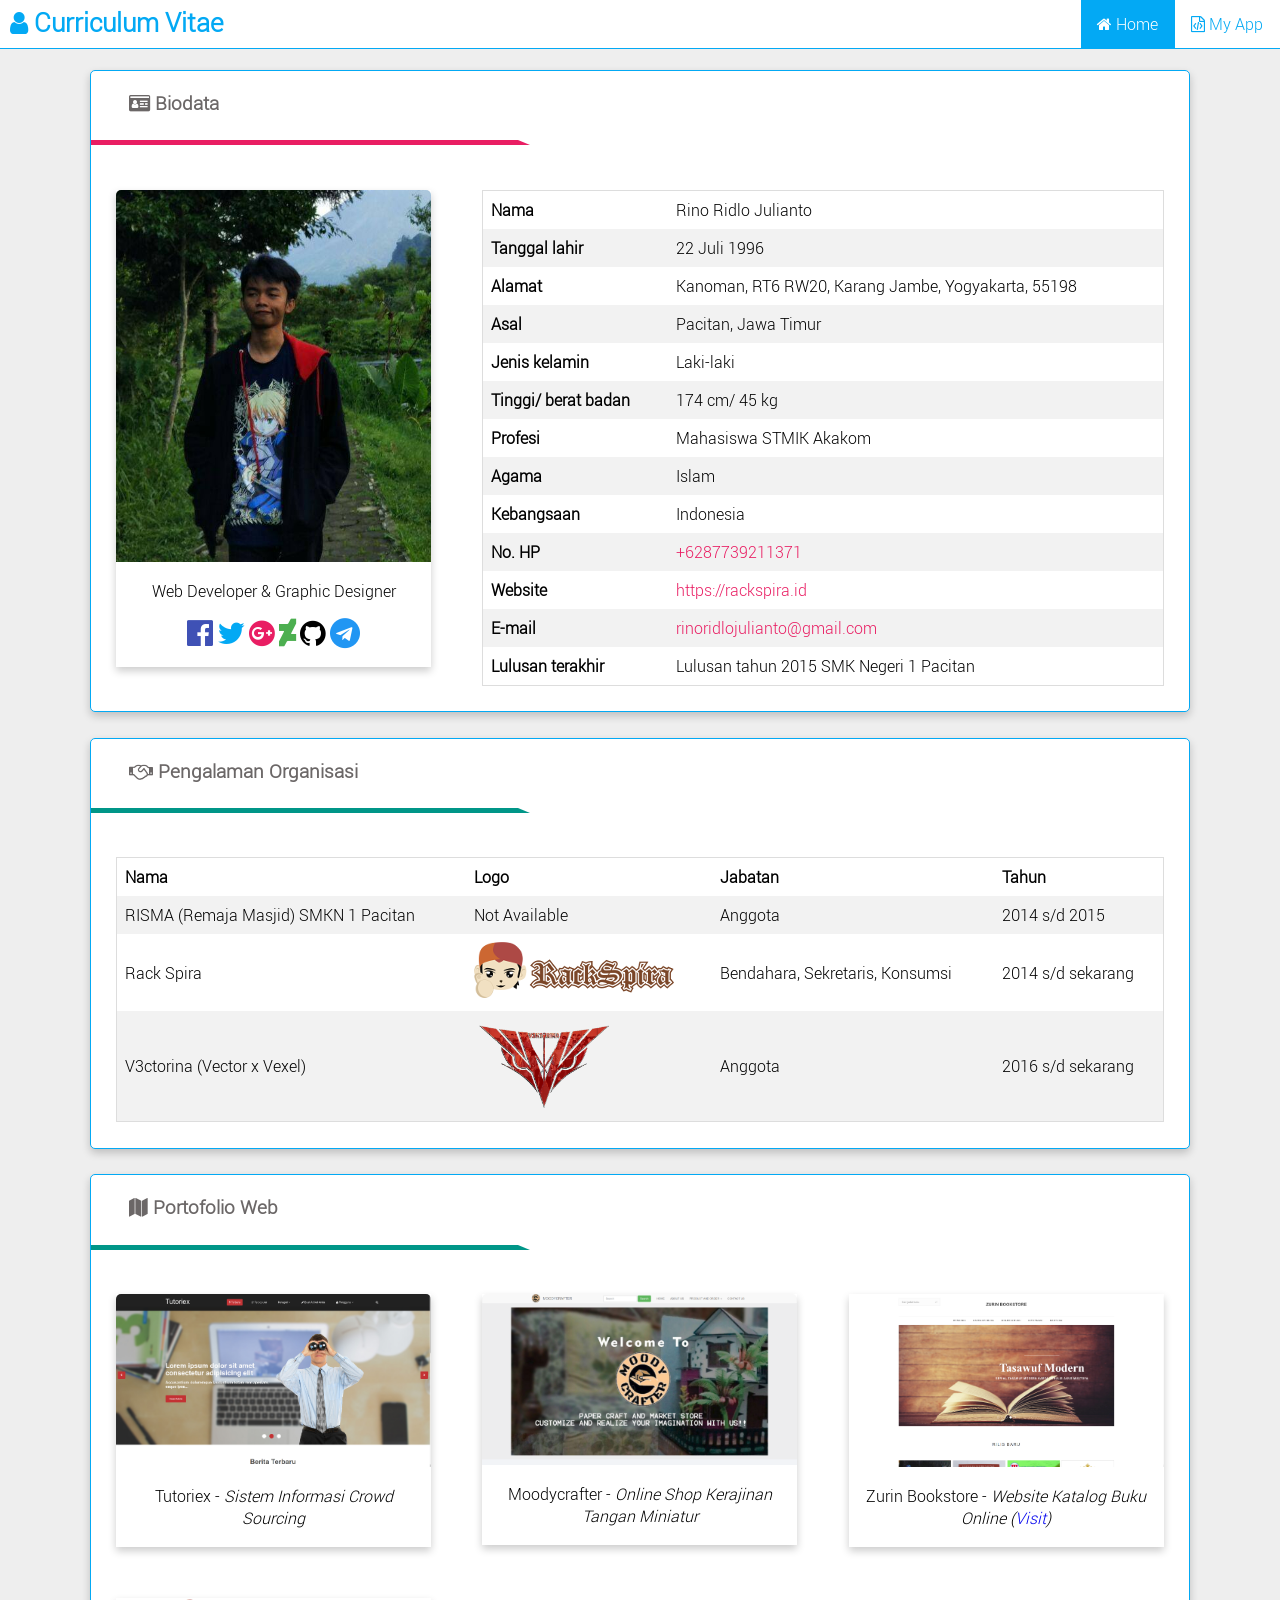
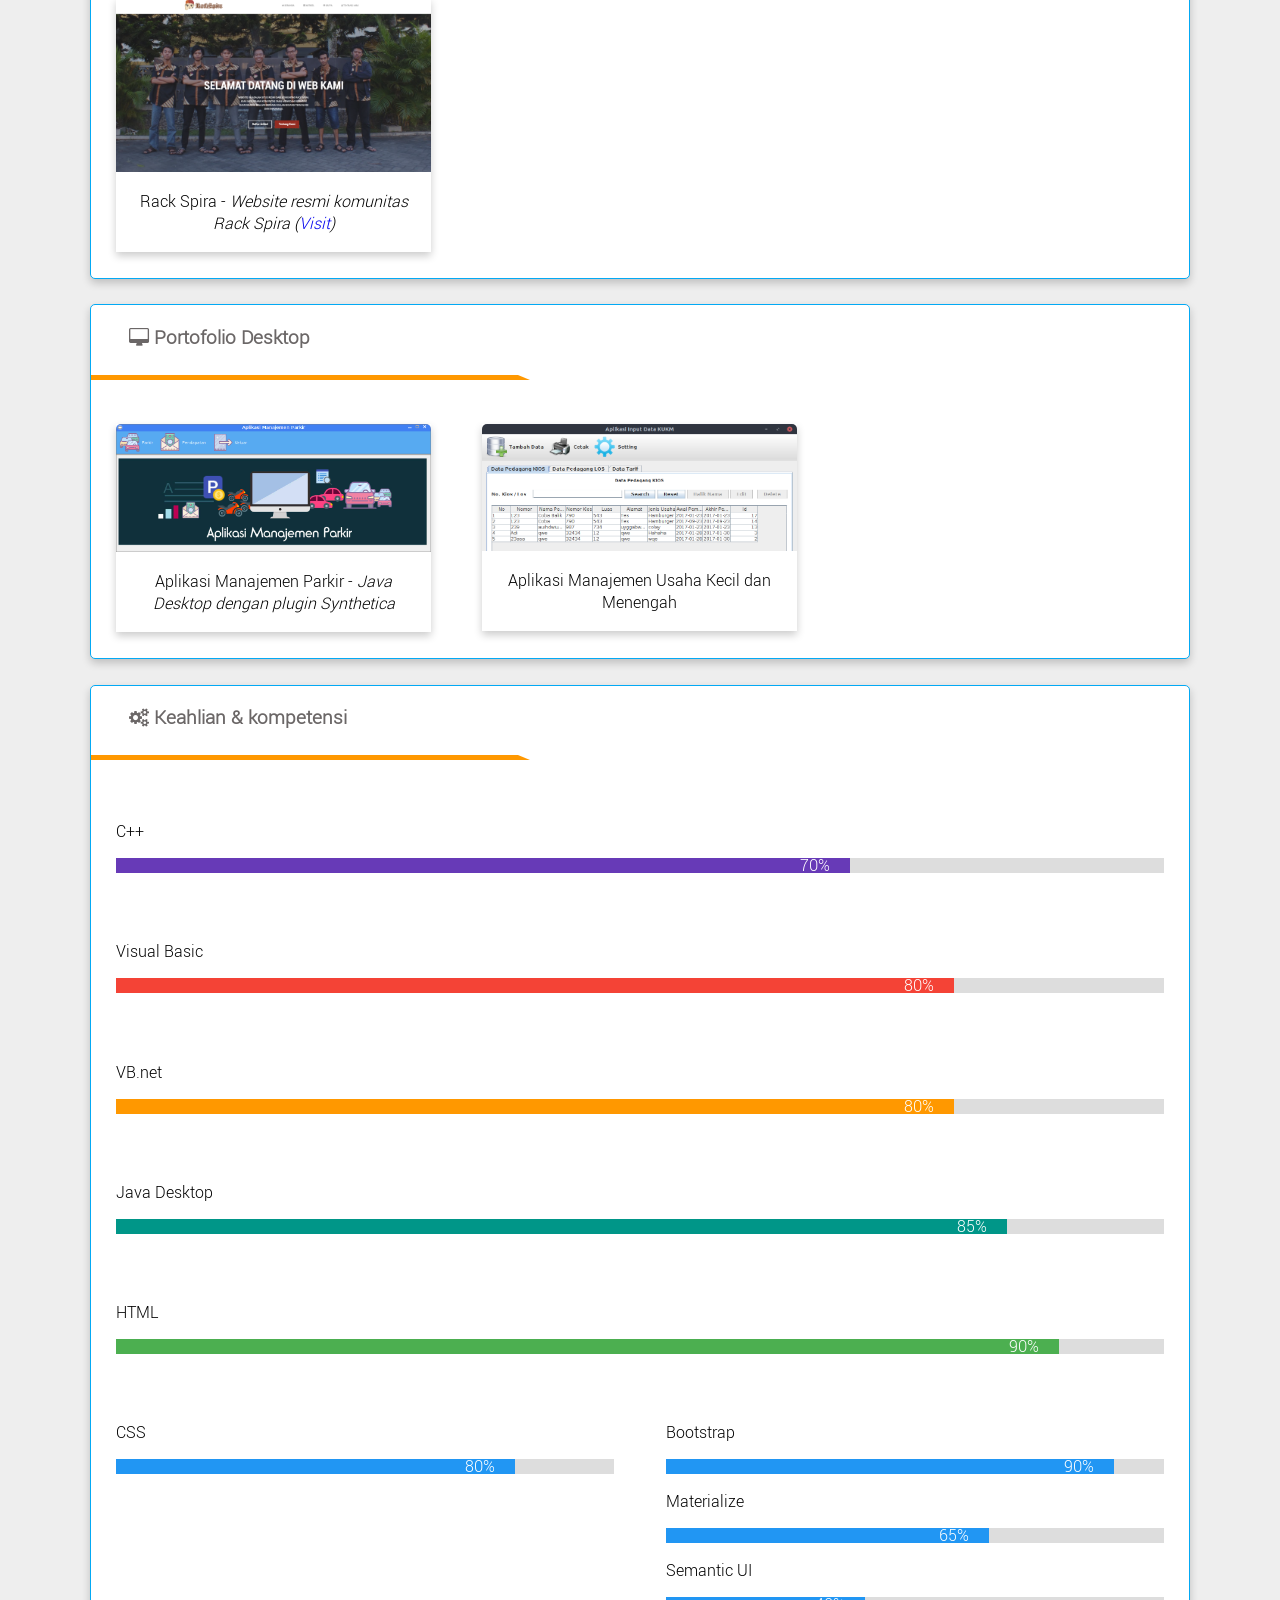
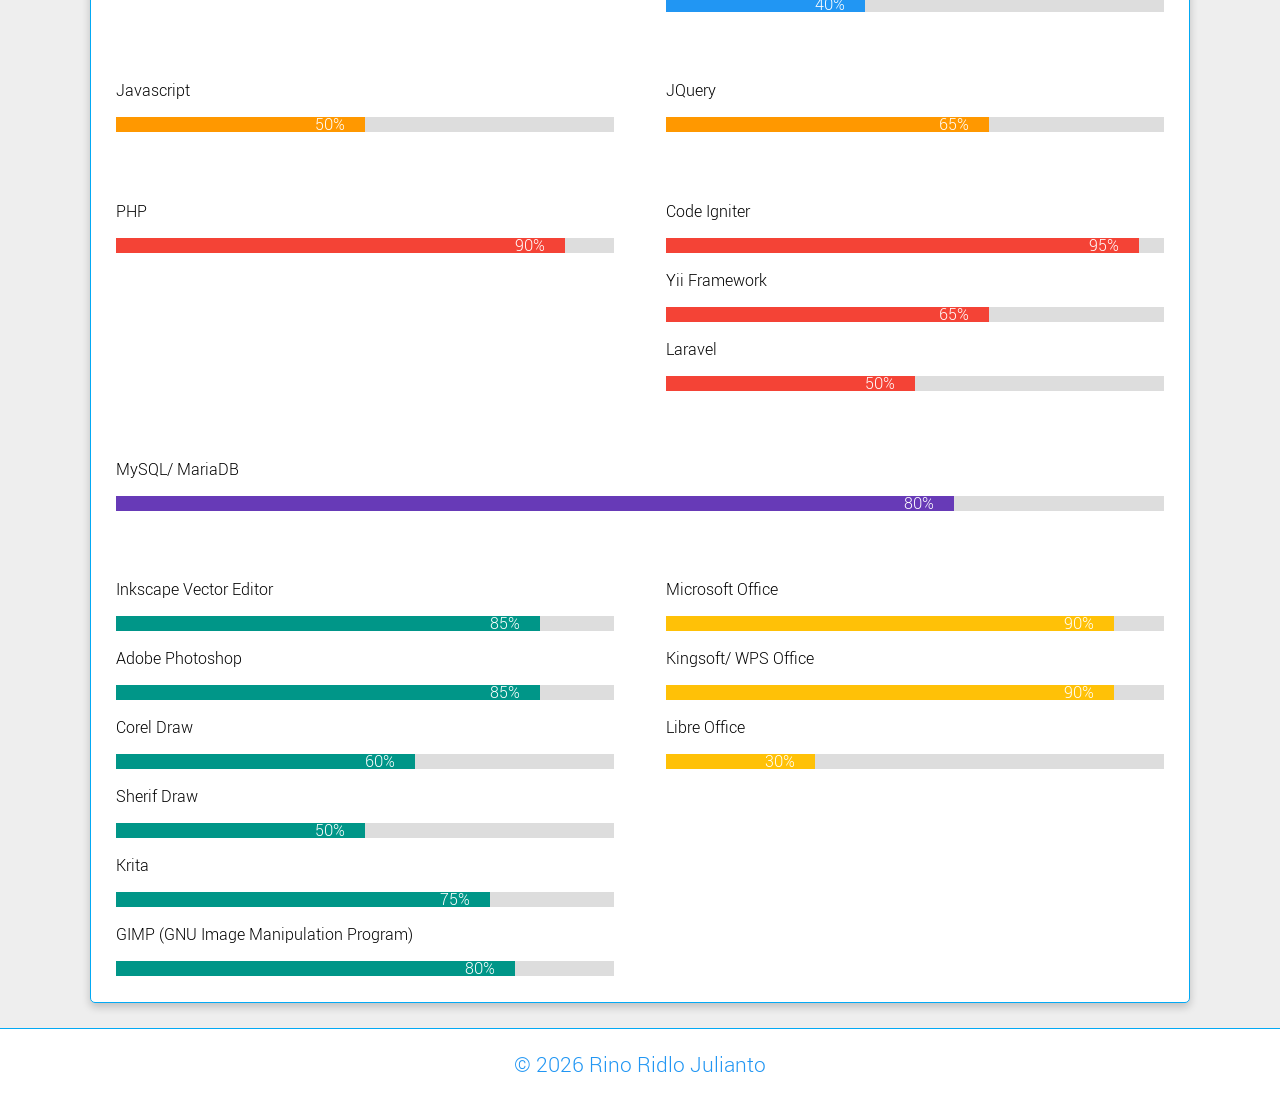
<file: index.html>
<!DOCTYPE html>
<html lang="en">
<head>
    <meta charset="UTF-8">
    <meta name="viewport" content="width=device-width, initial-scale=1.0">
    <meta http-equiv="X-UA-Compatible" content="ie=edge">
    <title>Curriculum Vitae</title>
    <link rel="stylesheet" href="css/utama.css">
    <link rel="stylesheet" href="css/akses_font.css">
</head>
<body>
    <div class="navbar">
        <ul>
            <li class="title"><i class="fa fa-user"></i> Curriculum Vitae</li>
            <li class="right"><a href="myapp.php"><i class="fa fa-file-code-o"></i> My App</a></li>
            <li class="right"><a class="active" href="index.html"><i class="fa fa-home"></i> Home</a></li>
        </ul>
    </div>
    <div class="main">
        <div class="card">
            <div class="row">
                    <h3 class="border-red"><i class="fa fa-id-card"></i> Biodata</h3>
                    <div class="kol-4">
                        <div class="profile">
                        <img src="img/me.jpg" align="center">
                        <div class="profile-content">
                            <p align="center">Web Developer &amp; Graphic Designer</p>
                            <p align="center">
                                <a href="https://facebook.com/RynoVengeance" target="_blank">
                                    <i class="fa fa-facebook-official" style="font-size:30px;color:#3F51B5;" title="Facebook"></i>
                                </a>
                                <a href="https://twitter.com/Ryno_Vengenz" target="_blank">
                                    <i class="fa fa-twitter" style="font-size:30px;color:#03A9F4;" title="Twitter"></i>
                                </a>
                                <a href="https://plus.google.com/+RinoRidloJulianto" target="_blank">
                                    <i class="fa fa-google-plus-official" style="font-size:30px;color:#E91E63;" title="Google Plus"></i>
                                </a>
                                <a href="https://zurin14.deviantart.com/" target="_blank">
                                    <i class="fa fa-deviantart" style="font-size:30px;color:#4CAF50;" title="DeviantArt"></i>
                                </a>
                                <a href="https://github.com/Zurin" target="_blank">
                                    <i class="fa fa-github" style="font-size:30px;color:#000;" title="GitHub"></i>
                                </a>
                                <a href="https://t.me/ZurinArctus" target="_blank">
                                    <i class="fa fa-telegram" style="font-size:30px;color:#2196F3;" title="Telegram"></i>
                                </a>
                            </p> 
                        </div>
                        </div>  
                    </div>
                    <div class="kol-8">
                        <div style="overflow-x:auto;">
                                <table>
                                        <tr>
                                            <th>Nama</th>
                                            <td>Rino Ridlo Julianto</td>
                                        </tr>
                                        <tr>
                                            <th>Tanggal lahir</th>
                                            <td>22 Juli 1996</td>
                                        </tr>
                                        <tr>
                                            <th>Alamat</th>
                                            <td>Kanoman, RT6 RW20, Karang Jambe, Yogyakarta, 55198</td>
                                        </tr>
                                        <tr>
                                            <th>Asal</th>
                                            <td>Pacitan, Jawa Timur</td>
                                        </tr>
                                        <tr>
                                            <th>Jenis kelamin</th>
                                            <td>Laki-laki</td>
                                        </tr>
                                        <tr>
                                            <th>Tinggi/ berat badan</th>
                                            <td>174 cm/ 45 kg</td>
                                        </tr>
                                        <tr>
                                            <th>Profesi</th>
                                            <td>Mahasiswa STMIK Akakom</td>
                                        </tr>
                                        <tr>
                                            <th>Agama</th>
                                            <td>Islam</td>
                                        </tr>
                                        <tr>
                                            <th>Kebangsaan</th>
                                            <td>Indonesia</td>
                                        </tr>
                                        <tr>
                                            <th>No. HP</th>
                                            <td><a class="link" href="sms:+6287739211371?body=Halo.">+6287739211371</a></td>
                                        </tr>
                                        <tr>
                                            <th>Website</th>
                                            <td><a class="link" href="https://rackspira.id" target="_blank">https://rackspira.id</a></td>
                                        </tr>
                                        <tr>
                                            <th>E-mail</th>
                                            <td><a class="link" href="mailto:rinoridlojulianto@gmail.com">rinoridlojulianto@gmail.com</a></td>
                                        </tr>
                                        <tr>
                                            <th>Lulusan terakhir</th>
                                            <td>Lulusan tahun 2015 SMK Negeri 1 Pacitan</td>
                                        </tr>                                       
                                </table>
                        </div>
                    </div>
            </div>
        </div>
        <div class="card">
            <div class="row">
                    <h3 class="border-green"><i class="fa fa-handshake-o"></i> Pengalaman Organisasi</h3>
                    <div class="kol-12">
                        <div style="overflow-x:auto;">
                            <table>
                                <tr>
                                    <th>Nama</th>
                                    <th>Logo</th>
                                    <th>Jabatan</th>
                                    <th>Tahun</th>
                                </tr>
                                <tr>
                                    <td>RISMA (Remaja Masjid) SMKN 1 Pacitan</td>
                                    <td>Not Available</td>
                                    <td>Anggota</td>
                                    <td>2014 s/d 2015</td>
                                </tr>
                                <tr>
                                    <td>Rack Spira</td>
                                    <td><img src="img/rackspira.png"></td>
                                    <td>Bendahara, Sekretaris, Konsumsi</td>
                                    <td>2014 s/d sekarang</td>
                                </tr>
                                <tr>
                                    <td>V3ctorina (Vector x Vexel)</td>
                                    <td><img src="img/vectorina.png" style="width:140px" align="center"></td>
                                    <td>Anggota</td>
                                    <td>2016 s/d sekarang</td>
                                </tr>
                            </table> 
                        </div>
                    </div>
                </div>
        </div>
        <div class="card">
            <div class="row">
                    <h3 class="border-green"><i class="fa fa-map"></i> Portofolio Web</h3>
                    <div class="kol-4">
                        <div class="profile">
                        <img src="img/tutoriex.png" align="center">
                        <div class="profile-content">
                            <p align="center">
                                Tutoriex - <i>Sistem Informasi Crowd Sourcing</i>
                            </p> 
                        </div>
                        </div>  
                    </div>
                    <div class="kol-4">
                        <div class="profile">
                        <img src="img/moodycraft.png" align="center">
                        <div class="profile-content">
                            <p align="center">
                                Moodycrafter - <i>Online Shop Kerajinan Tangan Miniatur</i>
                            </p> 
                        </div>
                        </div>  
                    </div>
                    <div class="kol-4">
                        <div class="profile">
                        <img src="img/bookstore.png" align="center">
                        <div class="profile-content">
                            <p align="center">
                                Zurin Bookstore - <i>Website Katalog Buku Online (<a href="https://zurin-bookstore.herokuapp.com" target="_blank">Visit</a>)</i>
                            </p> 
                        </div>
                        </div>  
                    </div>
                    <div class="kol-4">
                        <div class="profile">
                        <img src="img/rackspiraweb.png" align="center">
                        <div class="profile-content">
                            <p align="center">
                                Rack Spira - <i>Website resmi komunitas Rack Spira (<a href="https://rackspira.id" target="_blank">Visit</a>)</i>
                            </p> 
                        </div>
                        </div>  
                    </div>
            </div>
        </div>
        <div class="card">
                <div class="row">
                        <h3 class="border-orange"><i class="fa fa-desktop"></i> Portofolio Desktop</h3>
                        <div class="kol-4">
                            <div class="profile">
                            <img src="img/parkir.png" align="center">
                            <div class="profile-content">
                                <p align="center">
                                    Aplikasi Manajemen Parkir - <i>Java Desktop dengan plugin Synthetica</i>
                                </p> 
                            </div>
                            </div>  
                        </div>
                        <div class="kol-4">
                            <div class="profile">
                            <img src="img/kukm.png" align="center">
                            <div class="profile-content">
                                <p align="center">
                                    Aplikasi Manajemen Usaha Kecil dan Menengah
                                </p> 
                            </div>
                            </div>  
                        </div>
                </div>
        </div>
        <div class="card">
            <div class="row">
                <h3 class="border-orange"><i class="fa fa-cogs"></i> Keahlian &amp; kompetensi</h3>
                <div class="kol-12">
                    <p>C++</p>
                    <div class="konten-skil">
                      <div class="skil purple" style="width:70%;">70%</div>
                    </div>
                </div>
                <div class="kol-12">
                    <p>Visual Basic</p>
                    <div class="konten-skil">
                      <div class="skil red" style="width:80%;">80%</div>
                    </div>
                </div>
                <div class="kol-12">
                    <p>VB.net</p>
                    <div class="konten-skil">
                      <div class="skil orange" style="width:80%;">80%</div>
                    </div>
                </div>
                <div class="kol-12">
                    <p>Java Desktop</p>
                    <div class="konten-skil">
                      <div class="skil teal" style="width:85%;">85%</div>
                    </div>
                </div>
                <div class="kol-12">
                    <p>HTML</p>
                    <div class="konten-skil">
                      <div class="skil green" style="width:90%;">90%</div>
                    </div>
                </div>
                <div class="kol-6">
                    <p>CSS</p>
                    <div class="konten-skil">
                      <div class="skil blue" style="width:80%;">80%</div>
                    </div>
                </div>
                <div class="kol-6">
                    <p>Bootstrap</p>
                    <div class="konten-skil">
                      <div class="skil blue" style="width:90%;">90%</div>
                    </div>
                    <p>Materialize</p>
                    <div class="konten-skil">
                      <div class="skil blue" style="width:65%;">65%</div>
                    </div>
                    <p>Semantic UI</p>
                    <div class="konten-skil">
                      <div class="skil blue" style="width:40%;">40%</div>
                    </div>
                </div>
                <div class="kol-6">
                    <p>Javascript</p>
                    <div class="konten-skil">
                      <div class="skil orange" style="width:50%;">50%</div>
                    </div>
                </div>
                <div class="kol-6">
                    <p>JQuery</p>
                    <div class="konten-skil">
                      <div class="skil orange" style="width:65%;">65%</div>
                    </div>
                </div>
                <div class="kol-6">
                    <p>PHP</p>
                    <div class="konten-skil">
                      <div class="skil red" style="width:90%;">90%</div>
                    </div>
                </div>
                <div class="kol-6">
                    <p>Code Igniter</p>
                    <div class="konten-skil">
                      <div class="skil red" style="width:95%;">95%</div>
                    </div>
                    <p>Yii Framework</p>
                    <div class="konten-skil">
                      <div class="skil red" style="width:65%;">65%</div>
                    </div>
                    <p>Laravel</p>
                    <div class="konten-skil">
                      <div class="skil red" style="width:50%;">50%</div>
                    </div>
                </div>
                <div class="kol-12">
                    <p>MySQL/ MariaDB</p>
                    <div class="konten-skil">
                      <div class="skil purple" style="width:80%;">80%</div>
                    </div>
                </div>
                <div class="kol-6">
                    <p>Inkscape Vector Editor</p>
                    <div class="konten-skil">
                      <div class="skil teal" style="width:85%;">85%</div>
                    </div>
                    <p>Adobe Photoshop</p>
                    <div class="konten-skil">
                      <div class="skil teal" style="width:85%;">85%</div>
                    </div>
                    <p>Corel Draw</p>
                    <div class="konten-skil">
                      <div class="skil teal" style="width:60%;">60%</div>
                    </div>
                    <p>Sherif Draw</p>
                    <div class="konten-skil">
                      <div class="skil teal" style="width:50%;">50%</div>
                    </div>
                    <p>Krita</p>
                    <div class="konten-skil">
                      <div class="skil teal" style="width:75%;">75%</div>
                    </div>
                    <p>GIMP (GNU Image Manipulation Program)</p>
                    <div class="konten-skil">
                      <div class="skil teal" style="width:80%;">80%</div>
                    </div>
                </div>
                <div class="kol-6">
                    <p>Microsoft Office</p>
                    <div class="konten-skil">
                      <div class="skil yellow" style="width:90%;">90%</div>
                    </div>
                    <p>Kingsoft/ WPS Office</p>
                    <div class="konten-skil">
                      <div class="skil yellow" style="width:90%;">90%</div>
                    </div>
                    <p>Libre Office</p>
                    <div class="konten-skil">
                      <div class="skil yellow" style="width:30%;">30%</div>
                    </div>
                </div>
            </div>
        </div>
    </div>
    <div class="footer">
            <p>
                &copy; <script type="text/javascript">document.write(new Date().getFullYear());</script> Rino Ridlo Julianto
            </p>
    </div>
</body>
</html>
</file>
<file: css/utama.css>
@font-face {
    font-family: 'robotolight';
    src: url('../fonts/Roboto-Light-webfont.eot');
    src: url('../fonts/Roboto-Light-webfont.eot?#iefix') format('embedded-opentype'),
         url('../fonts/Roboto-Light-webfont.woff') format('woff'),
         url('../fonts/Roboto-Light-webfont.ttf') format('truetype'),
         url('../fonts/Roboto-Light-webfont.svg#robotolight') format('svg');
    font-weight: normal;
    font-style: normal;

}

body {
    margin: 0;
    padding: 0;
    font-family: 'robotolight'; 
    background-color: #EEEEEE;
}

.main {
    margin-top: 70px;
}

.footer {
    background-color: #fff;
    color: #2196F3;
    text-align: center;
    font-size: 1.3em;
    padding: 0 1.4vw 0.6vw 1.4vw;
    border-top: solid 0.14vw #03A9F4;
    bottom: 0;
    width: 100%;
}

.navbar ul {
    list-style-type: none;
    margin: 0;
    padding: 0;
    overflow: hidden;
    background-color: rgb(255, 255, 255);
    border-bottom: solid 0.14vw #03A9F4;
    width: 100%;
    max-width: 100%;
    position: fixed;
    top: 0;
}

.navbar li {
    float: left;
}

.navbar li a {
    display: block;
    color: #03A9F4;
    text-align: center;
    padding: 1vw 1.3vw;
    text-decoration: none;
}

.navbar li a:hover:not(.active) {
    background-color: rgb(123, 218, 255);
    color: #fff;
    transition: 0.5s;
}

.navbar .active {
    background-color: #03A9F4;
    color: #fff;
}

.navbar .title {
    font-weight: bold;
    color: #03A9F4;
    font-size: 1.6em;
    text-align: center;
    padding: 0.4vw 0vw 0vw 0.8vw;
}

.navbar li.right {float: right;}

.card {
    background-color: #fff;
    border: solid 0.1vw #03A9F4;
    box-shadow: 0 4px 8px 0 rgba(0,0,0,0.2);
    transition: 0.3s;
    margin: 2vw 7vw 2vw 7vw;
    border-radius: 5px;
}

.card .border-red {
    padding: 0 0 2vw 3vw;
    border-bottom: 0.4vw solid #E91E63;
    border-right: 1vw solid transparent;
    color: rgb(107, 103, 103);
    width: 40%;
}

.card .border-green {
    padding: 0 0 2vw 3vw;
    border-bottom: 0.4vw solid #009688;
    border-right: 1vw solid transparent;
    color: rgb(107, 103, 103);
    width: 40%;
}

.card .border-orange {
    padding: 0 0 2vw 3vw;
    border-bottom: 0.4vw solid #FF9800;
    border-right: 1vw solid transparent;
    color: rgb(107, 103, 103);
    width: 40%;
}

.profile {
    background-color: #fff;
    box-shadow: 0 4px 8px 0 rgba(0,0,0,0.2);
    transition: 0.3s;
    width: 100%;
}

.profile:hover {
    box-shadow: 0 8px 16px 0 rgba(0,0,0,0.2);
}

.profile-content {
    padding: 2px 16px;
}

.profile img{
    width: 100%;
    max-width: 100%;
    height: auto;
    border-radius: 5px 5px 0 0;
}

table {
    border-collapse: collapse;
    border-spacing: 0;
    width: 100%;
    max-width: 100%;
    border: 1px solid #ddd;
}

th, td {
    border: none;
    text-align: left;
    padding: 8px;
}

tr:nth-child(even){background-color: #f2f2f2}

* {
    box-sizing: border-box;
}

table a:link {
    text-decoration: none;
    color: #E91E63;
}

table a:visited {
    text-decoration: none;
    color: #E91E63;
}

table a:hover {
    text-decoration: none;
    color: #fff;
    background-color: #E91E63;
}

table a:active {
    text-decoration: none;
    color: #fff;
    background-color: #E91E63;
}

p a:link, p a:visited, p a:hover, p a:active {
    text-decoration: none;
}

.konten-skil {
    width: 100%;
    padding-bottom: 0;
    padding-top: 0;
    margin: 0; 
    background-color: #ddd;
}

.skil {
    text-align: right; 
    padding-right: 20px;
    padding-bottom: 0;
    padding-top: 0;
    margin: 0; 
    line-height: 15px; 
    color: white;
}

.green {background-color: #4CAF50;} 
.blue {background-color: #2196F3;} 
.red {background-color: #F44336;}
.orange {background-color: #FF9800;}
.purple {background-color: #673AB7;}
.yellow {background-color: #FFC107;} 
.teal {background-color: #009688;}

.gallery {
    margin: 1.5em 0;
    padding: 0;
    -moz-column-gap: 1.5em;
    -webkit-column-gap: 1.5em;
    column-gap: 1.5em;
    font-size: .85em;
}

.gallery-item {
    display: inline-block;
    background: #fff;
    padding: 0em;
    margin: 0 0 1.5em;
    width: 100%;
    box-sizing: border-box;
    -moz-box-sizing: border-box;
    -webkit-box-sizing: border-box;
}

.gallery-item img {
    max-width: 100%;
}

.gallery-item:hover {
    box-shadow: 0 8px 16px 0 rgba(0,0,0,0.2);
}

input[type=text], select {
    width: 100%;
    padding: 12px 20px;
    margin: 8px 0;
    display: inline-block;
    border: 1px solid #ccc;
    border-radius: 4px;
    box-sizing: border-box;
}

input[type=number], select {
    width: 100%;
    padding: 12px 20px;
    margin: 8px 0;
    display: inline-block;
    border: 1px solid #ccc;
    border-radius: 4px;
    box-sizing: border-box;
}

input[type=submit] {
    width: 100%;
    background-color: #4CAF50;
    color: white;
    padding: 14px 20px;
    margin: 8px 0;
    border: none;
    border-radius: 4px;
    cursor: pointer;
}

input[type=submit]:hover {
    background-color: #45a049;
}

.form {
    border-radius: 5px;
    background-color: #f2f2f2;
    padding: 20px;
}

.row::after {
    content: "";
    clear: both;
    display: block;
}

[class*="kol-"] {
    float: left;
    padding: 2vw;
}

/* Untuk Desktop: */
.kol-1 {width: 8.33%;}
.kol-2 {width: 16.66%;}
.kol-3 {width: 25%;}
.kol-4 {width: 33.33%;}
.kol-5 {width: 41.66%;}
.kol-6 {width: 50%;}
.kol-7 {width: 58.33%;}
.kol-8 {width: 66.66%;}
.kol-9 {width: 75%;}
.kol-10 {width: 83.33%;}
.kol-11 {width: 91.66%;}
.kol-12 {width: 100%;}

@media only screen and (max-width: 768px) {
    /* Mobile: */
    [class*="kol-"] {
        width: 100%;
    }
    .main {
        margin-top: 160px;
    }
    .footer {
        padding: 1.4vw;
    }
    .navbar ul li.right, 
    .navbar ul li {float: none;}
    .gallery {
        -moz-column-count: 1;
        -webkit-column-count: 1;
        column-count: 1;
    }
}

@media only screen and (min-width: 900px) {
    .gallery {
        -moz-column-count: 4;
        -webkit-column-count: 4;
        column-count: 4;
    }
}

@media only screen and (min-width: 1100px) {
    .gallery {
        -moz-column-count: 5;
        -webkit-column-count: 5;
        column-count: 5;
    }
}
</file>
<file: css/akses_font.css>
/*direktori font*/
@font-face {
  font-family: 'FontAwesome';
  src: url('../fonts/fontawesome-webfont.eot?v=4.7.0');
  src: url('../fonts/fontawesome-webfont.eot?#iefix&v=4.7.0') format('embedded-opentype'), url('../fonts/fontawesome-webfont.woff2?v=4.7.0') format('woff2'), url('../fonts/fontawesome-webfont.woff?v=4.7.0') format('woff'), url('../fonts/fontawesome-webfont.ttf?v=4.7.0') format('truetype'), url('../fonts/fontawesome-webfont.svg?v=4.7.0#fontawesomeregular') format('svg');
  font-weight: normal;
  font-style: normal;
}

/*ambil font (dokumentasi font-awesome)*/
.fa {
  display: inline-block;
  font: normal normal normal 14px/1 FontAwesome;
  font-size: inherit;
  text-rendering: auto;
  -webkit-font-smoothing: antialiased;
  -moz-osx-font-smoothing: grayscale;
}
.fa-lg {
  font-size: 1.33333333em;
  line-height: 0.75em;
  vertical-align: -15%;
}
.fa-2x {
  font-size: 2em;
}
.fa-3x {
  font-size: 3em;
}
.fa-4x {
  font-size: 4em;
}
.fa-5x {
  font-size: 5em;
}
.fa-fw {
  width: 1.28571429em;
  text-align: center;
}
.fa-ul {
  padding-left: 0;
  margin-left: 2.14285714em;
  list-style-type: none;
}
.fa-ul > li {
  position: relative;
}
.fa-li {
  position: absolute;
  left: -2.14285714em;
  width: 2.14285714em;
  top: 0.14285714em;
  text-align: center;
}
.fa-li.fa-lg {
  left: -1.85714286em;
}
.fa-border {
  padding: .2em .25em .15em;
  border: solid 0.08em #eeeeee;
  border-radius: .1em;
}
.fa-pull-left {
  float: left;
}
.fa-pull-right {
  float: right;
}
.fa.fa-pull-left {
  margin-right: .3em;
}
.fa.fa-pull-right {
  margin-left: .3em;
}
/* Deprecated as of 4.4.0 */
.pull-right {
  float: right;
}
.pull-left {
  float: left;
}
.fa.pull-left {
  margin-right: .3em;
}
.fa.pull-right {
  margin-left: .3em;
}
.fa-spin {
  -webkit-animation: fa-spin 2s infinite linear;
  animation: fa-spin 2s infinite linear;
}
.fa-pulse {
  -webkit-animation: fa-spin 1s infinite steps(8);
  animation: fa-spin 1s infinite steps(8);
}
@-webkit-keyframes fa-spin {
  0% {
    -webkit-transform: rotate(0deg);
    transform: rotate(0deg);
  }
  100% {
    -webkit-transform: rotate(359deg);
    transform: rotate(359deg);
  }
}
@keyframes fa-spin {
  0% {
    -webkit-transform: rotate(0deg);
    transform: rotate(0deg);
  }
  100% {
    -webkit-transform: rotate(359deg);
    transform: rotate(359deg);
  }
}
.fa-rotate-90 {
  -ms-filter: "progid:DXImageTransform.Microsoft.BasicImage(rotation=1)";
  -webkit-transform: rotate(90deg);
  -ms-transform: rotate(90deg);
  transform: rotate(90deg);
}
.fa-rotate-180 {
  -ms-filter: "progid:DXImageTransform.Microsoft.BasicImage(rotation=2)";
  -webkit-transform: rotate(180deg);
  -ms-transform: rotate(180deg);
  transform: rotate(180deg);
}
.fa-rotate-270 {
  -ms-filter: "progid:DXImageTransform.Microsoft.BasicImage(rotation=3)";
  -webkit-transform: rotate(270deg);
  -ms-transform: rotate(270deg);
  transform: rotate(270deg);
}
.fa-flip-horizontal {
  -ms-filter: "progid:DXImageTransform.Microsoft.BasicImage(rotation=0, mirror=1)";
  -webkit-transform: scale(-1, 1);
  -ms-transform: scale(-1, 1);
  transform: scale(-1, 1);
}
.fa-flip-vertical {
  -ms-filter: "progid:DXImageTransform.Microsoft.BasicImage(rotation=2, mirror=1)";
  -webkit-transform: scale(1, -1);
  -ms-transform: scale(1, -1);
  transform: scale(1, -1);
}
:root .fa-rotate-90,
:root .fa-rotate-180,
:root .fa-rotate-270,
:root .fa-flip-horizontal,
:root .fa-flip-vertical {
  filter: none;
}
.fa-stack {
  position: relative;
  display: inline-block;
  width: 2em;
  height: 2em;
  line-height: 2em;
  vertical-align: middle;
}
.fa-stack-1x,
.fa-stack-2x {
  position: absolute;
  left: 0;
  width: 100%;
  text-align: center;
}
.fa-stack-1x {
  line-height: inherit;
}
.fa-stack-2x {
  font-size: 2em;
}
.fa-inverse {
  color: #ffffff;
}
/* Font Awesome uses the Unicode Private Use Area (PUA) to ensure screen
   readers do not read off random characters that represent icons */
.fa-glass:before {
  content: "\f000";
}
.fa-music:before {
  content: "\f001";
}
.fa-search:before {
  content: "\f002";
}
.fa-envelope-o:before {
  content: "\f003";
}
.fa-heart:before {
  content: "\f004";
}
.fa-star:before {
  content: "\f005";
}
.fa-star-o:before {
  content: "\f006";
}
.fa-user:before {
  content: "\f007";
}
.fa-film:before {
  content: "\f008";
}
.fa-th-large:before {
  content: "\f009";
}
.fa-th:before {
  content: "\f00a";
}
.fa-th-list:before {
  content: "\f00b";
}
.fa-check:before {
  content: "\f00c";
}
.fa-remove:before,
.fa-close:before,
.fa-times:before {
  content: "\f00d";
}
.fa-search-plus:before {
  content: "\f00e";
}
.fa-search-minus:before {
  content: "\f010";
}
.fa-power-off:before {
  content: "\f011";
}
.fa-signal:before {
  content: "\f012";
}
.fa-gear:before,
.fa-cog:before {
  content: "\f013";
}
.fa-trash-o:before {
  content: "\f014";
}
.fa-home:before {
  content: "\f015";
}
.fa-file-o:before {
  content: "\f016";
}
.fa-clock-o:before {
  content: "\f017";
}
.fa-road:before {
  content: "\f018";
}
.fa-download:before {
  content: "\f019";
}
.fa-arrow-circle-o-down:before {
  content: "\f01a";
}
.fa-arrow-circle-o-up:before {
  content: "\f01b";
}
.fa-inbox:before {
  content: "\f01c";
}
.fa-play-circle-o:before {
  content: "\f01d";
}
.fa-rotate-right:before,
.fa-repeat:before {
  content: "\f01e";
}
.fa-refresh:before {
  content: "\f021";
}
.fa-list-alt:before {
  content: "\f022";
}
.fa-lock:before {
  content: "\f023";
}
.fa-flag:before {
  content: "\f024";
}
.fa-headphones:before {
  content: "\f025";
}
.fa-volume-off:before {
  content: "\f026";
}
.fa-volume-down:before {
  content: "\f027";
}
.fa-volume-up:before {
  content: "\f028";
}
.fa-qrcode:before {
  content: "\f029";
}
.fa-barcode:before {
  content: "\f02a";
}
.fa-tag:before {
  content: "\f02b";
}
.fa-tags:before {
  content: "\f02c";
}
.fa-book:before {
  content: "\f02d";
}
.fa-bookmark:before {
  content: "\f02e";
}
.fa-print:before {
  content: "\f02f";
}
.fa-camera:before {
  content: "\f030";
}
.fa-font:before {
  content: "\f031";
}
.fa-bold:before {
  content: "\f032";
}
.fa-italic:before {
  content: "\f033";
}
.fa-text-height:before {
  content: "\f034";
}
.fa-text-width:before {
  content: "\f035";
}
.fa-align-left:before {
  content: "\f036";
}
.fa-align-center:before {
  content: "\f037";
}
.fa-align-right:before {
  content: "\f038";
}
.fa-align-justify:before {
  content: "\f039";
}
.fa-list:before {
  content: "\f03a";
}
.fa-dedent:before,
.fa-outdent:before {
  content: "\f03b";
}
.fa-indent:before {
  content: "\f03c";
}
.fa-video-camera:before {
  content: "\f03d";
}
.fa-photo:before,
.fa-image:before,
.fa-picture-o:before {
  content: "\f03e";
}
.fa-pencil:before {
  content: "\f040";
}
.fa-map-marker:before {
  content: "\f041";
}
.fa-adjust:before {
  content: "\f042";
}
.fa-tint:before {
  content: "\f043";
}
.fa-edit:before,
.fa-pencil-square-o:before {
  content: "\f044";
}
.fa-share-square-o:before {
  content: "\f045";
}
.fa-check-square-o:before {
  content: "\f046";
}
.fa-arrows:before {
  content: "\f047";
}
.fa-step-backward:before {
  content: "\f048";
}
.fa-fast-backward:before {
  content: "\f049";
}
.fa-backward:before {
  content: "\f04a";
}
.fa-play:before {
  content: "\f04b";
}
.fa-pause:before {
  content: "\f04c";
}
.fa-stop:before {
  content: "\f04d";
}
.fa-forward:before {
  content: "\f04e";
}
.fa-fast-forward:before {
  content: "\f050";
}
.fa-step-forward:before {
  content: "\f051";
}
.fa-eject:before {
  content: "\f052";
}
.fa-chevron-left:before {
  content: "\f053";
}
.fa-chevron-right:before {
  content: "\f054";
}
.fa-plus-circle:before {
  content: "\f055";
}
.fa-minus-circle:before {
  content: "\f056";
}
.fa-times-circle:before {
  content: "\f057";
}
.fa-check-circle:before {
  content: "\f058";
}
.fa-question-circle:before {
  content: "\f059";
}
.fa-info-circle:before {
  content: "\f05a";
}
.fa-crosshairs:before {
  content: "\f05b";
}
.fa-times-circle-o:before {
  content: "\f05c";
}
.fa-check-circle-o:before {
  content: "\f05d";
}
.fa-ban:before {
  content: "\f05e";
}
.fa-arrow-left:before {
  content: "\f060";
}
.fa-arrow-right:before {
  content: "\f061";
}
.fa-arrow-up:before {
  content: "\f062";
}
.fa-arrow-down:before {
  content: "\f063";
}
.fa-mail-forward:before,
.fa-share:before {
  content: "\f064";
}
.fa-expand:before {
  content: "\f065";
}
.fa-compress:before {
  content: "\f066";
}
.fa-plus:before {
  content: "\f067";
}
.fa-minus:before {
  content: "\f068";
}
.fa-asterisk:before {
  content: "\f069";
}
.fa-exclamation-circle:before {
  content: "\f06a";
}
.fa-gift:before {
  content: "\f06b";
}
.fa-leaf:before {
  content: "\f06c";
}
.fa-fire:before {
  content: "\f06d";
}
.fa-eye:before {
  content: "\f06e";
}
.fa-eye-slash:before {
  content: "\f070";
}
.fa-warning:before,
.fa-exclamation-triangle:before {
  content: "\f071";
}
.fa-plane:before {
  content: "\f072";
}
.fa-calendar:before {
  content: "\f073";
}
.fa-random:before {
  content: "\f074";
}
.fa-comment:before {
  content: "\f075";
}
.fa-magnet:before {
  content: "\f076";
}
.fa-chevron-up:before {
  content: "\f077";
}
.fa-chevron-down:before {
  content: "\f078";
}
.fa-retweet:before {
  content: "\f079";
}
.fa-shopping-cart:before {
  content: "\f07a";
}
.fa-folder:before {
  content: "\f07b";
}
.fa-folder-open:before {
  content: "\f07c";
}
.fa-arrows-v:before {
  content: "\f07d";
}
.fa-arrows-h:before {
  content: "\f07e";
}
.fa-bar-chart-o:before,
.fa-bar-chart:before {
  content: "\f080";
}
.fa-twitter-square:before {
  content: "\f081";
}
.fa-facebook-square:before {
  content: "\f082";
}
.fa-camera-retro:before {
  content: "\f083";
}
.fa-key:before {
  content: "\f084";
}
.fa-gears:before,
.fa-cogs:before {
  content: "\f085";
}
.fa-comments:before {
  content: "\f086";
}
.fa-thumbs-o-up:before {
  content: "\f087";
}
.fa-thumbs-o-down:before {
  content: "\f088";
}
.fa-star-half:before {
  content: "\f089";
}
.fa-heart-o:before {
  content: "\f08a";
}
.fa-sign-out:before {
  content: "\f08b";
}
.fa-linkedin-square:before {
  content: "\f08c";
}
.fa-thumb-tack:before {
  content: "\f08d";
}
.fa-external-link:before {
  content: "\f08e";
}
.fa-sign-in:before {
  content: "\f090";
}
.fa-trophy:before {
  content: "\f091";
}
.fa-github-square:before {
  content: "\f092";
}
.fa-upload:before {
  content: "\f093";
}
.fa-lemon-o:before {
  content: "\f094";
}
.fa-phone:before {
  content: "\f095";
}
.fa-square-o:before {
  content: "\f096";
}
.fa-bookmark-o:before {
  content: "\f097";
}
.fa-phone-square:before {
  content: "\f098";
}
.fa-twitter:before {
  content: "\f099";
}
.fa-facebook-f:before,
.fa-facebook:before {
  content: "\f09a";
}
.fa-github:before {
  content: "\f09b";
}
.fa-unlock:before {
  content: "\f09c";
}
.fa-credit-card:before {
  content: "\f09d";
}
.fa-feed:before,
.fa-rss:before {
  content: "\f09e";
}
.fa-hdd-o:before {
  content: "\f0a0";
}
.fa-bullhorn:before {
  content: "\f0a1";
}
.fa-bell:before {
  content: "\f0f3";
}
.fa-certificate:before {
  content: "\f0a3";
}
.fa-hand-o-right:before {
  content: "\f0a4";
}
.fa-hand-o-left:before {
  content: "\f0a5";
}
.fa-hand-o-up:before {
  content: "\f0a6";
}
.fa-hand-o-down:before {
  content: "\f0a7";
}
.fa-arrow-circle-left:before {
  content: "\f0a8";
}
.fa-arrow-circle-right:before {
  content: "\f0a9";
}
.fa-arrow-circle-up:before {
  content: "\f0aa";
}
.fa-arrow-circle-down:before {
  content: "\f0ab";
}
.fa-globe:before {
  content: "\f0ac";
}
.fa-wrench:before {
  content: "\f0ad";
}
.fa-tasks:before {
  content: "\f0ae";
}
.fa-filter:before {
  content: "\f0b0";
}
.fa-briefcase:before {
  content: "\f0b1";
}
.fa-arrows-alt:before {
  content: "\f0b2";
}
.fa-group:before,
.fa-users:before {
  content: "\f0c0";
}
.fa-chain:before,
.fa-link:before {
  content: "\f0c1";
}
.fa-cloud:before {
  content: "\f0c2";
}
.fa-flask:before {
  content: "\f0c3";
}
.fa-cut:before,
.fa-scissors:before {
  content: "\f0c4";
}
.fa-copy:before,
.fa-files-o:before {
  content: "\f0c5";
}
.fa-paperclip:before {
  content: "\f0c6";
}
.fa-save:before,
.fa-floppy-o:before {
  content: "\f0c7";
}
.fa-square:before {
  content: "\f0c8";
}
.fa-navicon:before,
.fa-reorder:before,
.fa-bars:before {
  content: "\f0c9";
}
.fa-list-ul:before {
  content: "\f0ca";
}
.fa-list-ol:before {
  content: "\f0cb";
}
.fa-strikethrough:before {
  content: "\f0cc";
}
.fa-underline:before {
  content: "\f0cd";
}
.fa-table:before {
  content: "\f0ce";
}
.fa-magic:before {
  content: "\f0d0";
}
.fa-truck:before {
  content: "\f0d1";
}
.fa-pinterest:before {
  content: "\f0d2";
}
.fa-pinterest-square:before {
  content: "\f0d3";
}
.fa-google-plus-square:before {
  content: "\f0d4";
}
.fa-google-plus:before {
  content: "\f0d5";
}
.fa-money:before {
  content: "\f0d6";
}
.fa-caret-down:before {
  content: "\f0d7";
}
.fa-caret-up:before {
  content: "\f0d8";
}
.fa-caret-left:before {
  content: "\f0d9";
}
.fa-caret-right:before {
  content: "\f0da";
}
.fa-columns:before {
  content: "\f0db";
}
.fa-unsorted:before,
.fa-sort:before {
  content: "\f0dc";
}
.fa-sort-down:before,
.fa-sort-desc:before {
  content: "\f0dd";
}
.fa-sort-up:before,
.fa-sort-asc:before {
  content: "\f0de";
}
.fa-envelope:before {
  content: "\f0e0";
}
.fa-linkedin:before {
  content: "\f0e1";
}
.fa-rotate-left:before,
.fa-undo:before {
  content: "\f0e2";
}
.fa-legal:before,
.fa-gavel:before {
  content: "\f0e3";
}
.fa-dashboard:before,
.fa-tachometer:before {
  content: "\f0e4";
}
.fa-comment-o:before {
  content: "\f0e5";
}
.fa-comments-o:before {
  content: "\f0e6";
}
.fa-flash:before,
.fa-bolt:before {
  content: "\f0e7";
}
.fa-sitemap:before {
  content: "\f0e8";
}
.fa-umbrella:before {
  content: "\f0e9";
}
.fa-paste:before,
.fa-clipboard:before {
  content: "\f0ea";
}
.fa-lightbulb-o:before {
  content: "\f0eb";
}
.fa-exchange:before {
  content: "\f0ec";
}
.fa-cloud-download:before {
  content: "\f0ed";
}
.fa-cloud-upload:before {
  content: "\f0ee";
}
.fa-user-md:before {
  content: "\f0f0";
}
.fa-stethoscope:before {
  content: "\f0f1";
}
.fa-suitcase:before {
  content: "\f0f2";
}
.fa-bell-o:before {
  content: "\f0a2";
}
.fa-coffee:before {
  content: "\f0f4";
}
.fa-cutlery:before {
  content: "\f0f5";
}
.fa-file-text-o:before {
  content: "\f0f6";
}
.fa-building-o:before {
  content: "\f0f7";
}
.fa-hospital-o:before {
  content: "\f0f8";
}
.fa-ambulance:before {
  content: "\f0f9";
}
.fa-medkit:before {
  content: "\f0fa";
}
.fa-fighter-jet:before {
  content: "\f0fb";
}
.fa-beer:before {
  content: "\f0fc";
}
.fa-h-square:before {
  content: "\f0fd";
}
.fa-plus-square:before {
  content: "\f0fe";
}
.fa-angle-double-left:before {
  content: "\f100";
}
.fa-angle-double-right:before {
  content: "\f101";
}
.fa-angle-double-up:before {
  content: "\f102";
}
.fa-angle-double-down:before {
  content: "\f103";
}
.fa-angle-left:before {
  content: "\f104";
}
.fa-angle-right:before {
  content: "\f105";
}
.fa-angle-up:before {
  content: "\f106";
}
.fa-angle-down:before {
  content: "\f107";
}
.fa-desktop:before {
  content: "\f108";
}
.fa-laptop:before {
  content: "\f109";
}
.fa-tablet:before {
  content: "\f10a";
}
.fa-mobile-phone:before,
.fa-mobile:before {
  content: "\f10b";
}
.fa-circle-o:before {
  content: "\f10c";
}
.fa-quote-left:before {
  content: "\f10d";
}
.fa-quote-right:before {
  content: "\f10e";
}
.fa-spinner:before {
  content: "\f110";
}
.fa-circle:before {
  content: "\f111";
}
.fa-mail-reply:before,
.fa-reply:before {
  content: "\f112";
}
.fa-github-alt:before {
  content: "\f113";
}
.fa-folder-o:before {
  content: "\f114";
}
.fa-folder-open-o:before {
  content: "\f115";
}
.fa-smile-o:before {
  content: "\f118";
}
.fa-frown-o:before {
  content: "\f119";
}
.fa-meh-o:before {
  content: "\f11a";
}
.fa-gamepad:before {
  content: "\f11b";
}
.fa-keyboard-o:before {
  content: "\f11c";
}
.fa-flag-o:before {
  content: "\f11d";
}
.fa-flag-checkered:before {
  content: "\f11e";
}
.fa-terminal:before {
  content: "\f120";
}
.fa-code:before {
  content: "\f121";
}
.fa-mail-reply-all:before,
.fa-reply-all:before {
  content: "\f122";
}
.fa-star-half-empty:before,
.fa-star-half-full:before,
.fa-star-half-o:before {
  content: "\f123";
}
.fa-location-arrow:before {
  content: "\f124";
}
.fa-crop:before {
  content: "\f125";
}
.fa-code-fork:before {
  content: "\f126";
}
.fa-unlink:before,
.fa-chain-broken:before {
  content: "\f127";
}
.fa-question:before {
  content: "\f128";
}
.fa-info:before {
  content: "\f129";
}
.fa-exclamation:before {
  content: "\f12a";
}
.fa-superscript:before {
  content: "\f12b";
}
.fa-subscript:before {
  content: "\f12c";
}
.fa-eraser:before {
  content: "\f12d";
}
.fa-puzzle-piece:before {
  content: "\f12e";
}
.fa-microphone:before {
  content: "\f130";
}
.fa-microphone-slash:before {
  content: "\f131";
}
.fa-shield:before {
  content: "\f132";
}
.fa-calendar-o:before {
  content: "\f133";
}
.fa-fire-extinguisher:before {
  content: "\f134";
}
.fa-rocket:before {
  content: "\f135";
}
.fa-maxcdn:before {
  content: "\f136";
}
.fa-chevron-circle-left:before {
  content: "\f137";
}
.fa-chevron-circle-right:before {
  content: "\f138";
}
.fa-chevron-circle-up:before {
  content: "\f139";
}
.fa-chevron-circle-down:before {
  content: "\f13a";
}
.fa-html5:before {
  content: "\f13b";
}
.fa-css3:before {
  content: "\f13c";
}
.fa-anchor:before {
  content: "\f13d";
}
.fa-unlock-alt:before {
  content: "\f13e";
}
.fa-bullseye:before {
  content: "\f140";
}
.fa-ellipsis-h:before {
  content: "\f141";
}
.fa-ellipsis-v:before {
  content: "\f142";
}
.fa-rss-square:before {
  content: "\f143";
}
.fa-play-circle:before {
  content: "\f144";
}
.fa-ticket:before {
  content: "\f145";
}
.fa-minus-square:before {
  content: "\f146";
}
.fa-minus-square-o:before {
  content: "\f147";
}
.fa-level-up:before {
  content: "\f148";
}
.fa-level-down:before {
  content: "\f149";
}
.fa-check-square:before {
  content: "\f14a";
}
.fa-pencil-square:before {
  content: "\f14b";
}
.fa-external-link-square:before {
  content: "\f14c";
}
.fa-share-square:before {
  content: "\f14d";
}
.fa-compass:before {
  content: "\f14e";
}
.fa-toggle-down:before,
.fa-caret-square-o-down:before {
  content: "\f150";
}
.fa-toggle-up:before,
.fa-caret-square-o-up:before {
  content: "\f151";
}
.fa-toggle-right:before,
.fa-caret-square-o-right:before {
  content: "\f152";
}
.fa-euro:before,
.fa-eur:before {
  content: "\f153";
}
.fa-gbp:before {
  content: "\f154";
}
.fa-dollar:before,
.fa-usd:before {
  content: "\f155";
}
.fa-rupee:before,
.fa-inr:before {
  content: "\f156";
}
.fa-cny:before,
.fa-rmb:before,
.fa-yen:before,
.fa-jpy:before {
  content: "\f157";
}
.fa-ruble:before,
.fa-rouble:before,
.fa-rub:before {
  content: "\f158";
}
.fa-won:before,
.fa-krw:before {
  content: "\f159";
}
.fa-bitcoin:before,
.fa-btc:before {
  content: "\f15a";
}
.fa-file:before {
  content: "\f15b";
}
.fa-file-text:before {
  content: "\f15c";
}
.fa-sort-alpha-asc:before {
  content: "\f15d";
}
.fa-sort-alpha-desc:before {
  content: "\f15e";
}
.fa-sort-amount-asc:before {
  content: "\f160";
}
.fa-sort-amount-desc:before {
  content: "\f161";
}
.fa-sort-numeric-asc:before {
  content: "\f162";
}
.fa-sort-numeric-desc:before {
  content: "\f163";
}
.fa-thumbs-up:before {
  content: "\f164";
}
.fa-thumbs-down:before {
  content: "\f165";
}
.fa-youtube-square:before {
  content: "\f166";
}
.fa-youtube:before {
  content: "\f167";
}
.fa-xing:before {
  content: "\f168";
}
.fa-xing-square:before {
  content: "\f169";
}
.fa-youtube-play:before {
  content: "\f16a";
}
.fa-dropbox:before {
  content: "\f16b";
}
.fa-stack-overflow:before {
  content: "\f16c";
}
.fa-instagram:before {
  content: "\f16d";
}
.fa-flickr:before {
  content: "\f16e";
}
.fa-adn:before {
  content: "\f170";
}
.fa-bitbucket:before {
  content: "\f171";
}
.fa-bitbucket-square:before {
  content: "\f172";
}
.fa-tumblr:before {
  content: "\f173";
}
.fa-tumblr-square:before {
  content: "\f174";
}
.fa-long-arrow-down:before {
  content: "\f175";
}
.fa-long-arrow-up:before {
  content: "\f176";
}
.fa-long-arrow-left:before {
  content: "\f177";
}
.fa-long-arrow-right:before {
  content: "\f178";
}
.fa-apple:before {
  content: "\f179";
}
.fa-windows:before {
  content: "\f17a";
}
.fa-android:before {
  content: "\f17b";
}
.fa-linux:before {
  content: "\f17c";
}
.fa-dribbble:before {
  content: "\f17d";
}
.fa-skype:before {
  content: "\f17e";
}
.fa-foursquare:before {
  content: "\f180";
}
.fa-trello:before {
  content: "\f181";
}
.fa-female:before {
  content: "\f182";
}
.fa-male:before {
  content: "\f183";
}
.fa-gittip:before,
.fa-gratipay:before {
  content: "\f184";
}
.fa-sun-o:before {
  content: "\f185";
}
.fa-moon-o:before {
  content: "\f186";
}
.fa-archive:before {
  content: "\f187";
}
.fa-bug:before {
  content: "\f188";
}
.fa-vk:before {
  content: "\f189";
}
.fa-weibo:before {
  content: "\f18a";
}
.fa-renren:before {
  content: "\f18b";
}
.fa-pagelines:before {
  content: "\f18c";
}
.fa-stack-exchange:before {
  content: "\f18d";
}
.fa-arrow-circle-o-right:before {
  content: "\f18e";
}
.fa-arrow-circle-o-left:before {
  content: "\f190";
}
.fa-toggle-left:before,
.fa-caret-square-o-left:before {
  content: "\f191";
}
.fa-dot-circle-o:before {
  content: "\f192";
}
.fa-wheelchair:before {
  content: "\f193";
}
.fa-vimeo-square:before {
  content: "\f194";
}
.fa-turkish-lira:before,
.fa-try:before {
  content: "\f195";
}
.fa-plus-square-o:before {
  content: "\f196";
}
.fa-space-shuttle:before {
  content: "\f197";
}
.fa-slack:before {
  content: "\f198";
}
.fa-envelope-square:before {
  content: "\f199";
}
.fa-wordpress:before {
  content: "\f19a";
}
.fa-openid:before {
  content: "\f19b";
}
.fa-institution:before,
.fa-bank:before,
.fa-university:before {
  content: "\f19c";
}
.fa-mortar-board:before,
.fa-graduation-cap:before {
  content: "\f19d";
}
.fa-yahoo:before {
  content: "\f19e";
}
.fa-google:before {
  content: "\f1a0";
}
.fa-reddit:before {
  content: "\f1a1";
}
.fa-reddit-square:before {
  content: "\f1a2";
}
.fa-stumbleupon-circle:before {
  content: "\f1a3";
}
.fa-stumbleupon:before {
  content: "\f1a4";
}
.fa-delicious:before {
  content: "\f1a5";
}
.fa-digg:before {
  content: "\f1a6";
}
.fa-pied-piper-pp:before {
  content: "\f1a7";
}
.fa-pied-piper-alt:before {
  content: "\f1a8";
}
.fa-drupal:before {
  content: "\f1a9";
}
.fa-joomla:before {
  content: "\f1aa";
}
.fa-language:before {
  content: "\f1ab";
}
.fa-fax:before {
  content: "\f1ac";
}
.fa-building:before {
  content: "\f1ad";
}
.fa-child:before {
  content: "\f1ae";
}
.fa-paw:before {
  content: "\f1b0";
}
.fa-spoon:before {
  content: "\f1b1";
}
.fa-cube:before {
  content: "\f1b2";
}
.fa-cubes:before {
  content: "\f1b3";
}
.fa-behance:before {
  content: "\f1b4";
}
.fa-behance-square:before {
  content: "\f1b5";
}
.fa-steam:before {
  content: "\f1b6";
}
.fa-steam-square:before {
  content: "\f1b7";
}
.fa-recycle:before {
  content: "\f1b8";
}
.fa-automobile:before,
.fa-car:before {
  content: "\f1b9";
}
.fa-cab:before,
.fa-taxi:before {
  content: "\f1ba";
}
.fa-tree:before {
  content: "\f1bb";
}
.fa-spotify:before {
  content: "\f1bc";
}
.fa-deviantart:before {
  content: "\f1bd";
}
.fa-soundcloud:before {
  content: "\f1be";
}
.fa-database:before {
  content: "\f1c0";
}
.fa-file-pdf-o:before {
  content: "\f1c1";
}
.fa-file-word-o:before {
  content: "\f1c2";
}
.fa-file-excel-o:before {
  content: "\f1c3";
}
.fa-file-powerpoint-o:before {
  content: "\f1c4";
}
.fa-file-photo-o:before,
.fa-file-picture-o:before,
.fa-file-image-o:before {
  content: "\f1c5";
}
.fa-file-zip-o:before,
.fa-file-archive-o:before {
  content: "\f1c6";
}
.fa-file-sound-o:before,
.fa-file-audio-o:before {
  content: "\f1c7";
}
.fa-file-movie-o:before,
.fa-file-video-o:before {
  content: "\f1c8";
}
.fa-file-code-o:before {
  content: "\f1c9";
}
.fa-vine:before {
  content: "\f1ca";
}
.fa-codepen:before {
  content: "\f1cb";
}
.fa-jsfiddle:before {
  content: "\f1cc";
}
.fa-life-bouy:before,
.fa-life-buoy:before,
.fa-life-saver:before,
.fa-support:before,
.fa-life-ring:before {
  content: "\f1cd";
}
.fa-circle-o-notch:before {
  content: "\f1ce";
}
.fa-ra:before,
.fa-resistance:before,
.fa-rebel:before {
  content: "\f1d0";
}
.fa-ge:before,
.fa-empire:before {
  content: "\f1d1";
}
.fa-git-square:before {
  content: "\f1d2";
}
.fa-git:before {
  content: "\f1d3";
}
.fa-y-combinator-square:before,
.fa-yc-square:before,
.fa-hacker-news:before {
  content: "\f1d4";
}
.fa-tencent-weibo:before {
  content: "\f1d5";
}
.fa-qq:before {
  content: "\f1d6";
}
.fa-wechat:before,
.fa-weixin:before {
  content: "\f1d7";
}
.fa-send:before,
.fa-paper-plane:before {
  content: "\f1d8";
}
.fa-send-o:before,
.fa-paper-plane-o:before {
  content: "\f1d9";
}
.fa-history:before {
  content: "\f1da";
}
.fa-circle-thin:before {
  content: "\f1db";
}
.fa-header:before {
  content: "\f1dc";
}
.fa-paragraph:before {
  content: "\f1dd";
}
.fa-sliders:before {
  content: "\f1de";
}
.fa-share-alt:before {
  content: "\f1e0";
}
.fa-share-alt-square:before {
  content: "\f1e1";
}
.fa-bomb:before {
  content: "\f1e2";
}
.fa-soccer-ball-o:before,
.fa-futbol-o:before {
  content: "\f1e3";
}
.fa-tty:before {
  content: "\f1e4";
}
.fa-binoculars:before {
  content: "\f1e5";
}
.fa-plug:before {
  content: "\f1e6";
}
.fa-slideshare:before {
  content: "\f1e7";
}
.fa-twitch:before {
  content: "\f1e8";
}
.fa-yelp:before {
  content: "\f1e9";
}
.fa-newspaper-o:before {
  content: "\f1ea";
}
.fa-wifi:before {
  content: "\f1eb";
}
.fa-calculator:before {
  content: "\f1ec";
}
.fa-paypal:before {
  content: "\f1ed";
}
.fa-google-wallet:before {
  content: "\f1ee";
}
.fa-cc-visa:before {
  content: "\f1f0";
}
.fa-cc-mastercard:before {
  content: "\f1f1";
}
.fa-cc-discover:before {
  content: "\f1f2";
}
.fa-cc-amex:before {
  content: "\f1f3";
}
.fa-cc-paypal:before {
  content: "\f1f4";
}
.fa-cc-stripe:before {
  content: "\f1f5";
}
.fa-bell-slash:before {
  content: "\f1f6";
}
.fa-bell-slash-o:before {
  content: "\f1f7";
}
.fa-trash:before {
  content: "\f1f8";
}
.fa-copyright:before {
  content: "\f1f9";
}
.fa-at:before {
  content: "\f1fa";
}
.fa-eyedropper:before {
  content: "\f1fb";
}
.fa-paint-brush:before {
  content: "\f1fc";
}
.fa-birthday-cake:before {
  content: "\f1fd";
}
.fa-area-chart:before {
  content: "\f1fe";
}
.fa-pie-chart:before {
  content: "\f200";
}
.fa-line-chart:before {
  content: "\f201";
}
.fa-lastfm:before {
  content: "\f202";
}
.fa-lastfm-square:before {
  content: "\f203";
}
.fa-toggle-off:before {
  content: "\f204";
}
.fa-toggle-on:before {
  content: "\f205";
}
.fa-bicycle:before {
  content: "\f206";
}
.fa-bus:before {
  content: "\f207";
}
.fa-ioxhost:before {
  content: "\f208";
}
.fa-angellist:before {
  content: "\f209";
}
.fa-cc:before {
  content: "\f20a";
}
.fa-shekel:before,
.fa-sheqel:before,
.fa-ils:before {
  content: "\f20b";
}
.fa-meanpath:before {
  content: "\f20c";
}
.fa-buysellads:before {
  content: "\f20d";
}
.fa-connectdevelop:before {
  content: "\f20e";
}
.fa-dashcube:before {
  content: "\f210";
}
.fa-forumbee:before {
  content: "\f211";
}
.fa-leanpub:before {
  content: "\f212";
}
.fa-sellsy:before {
  content: "\f213";
}
.fa-shirtsinbulk:before {
  content: "\f214";
}
.fa-simplybuilt:before {
  content: "\f215";
}
.fa-skyatlas:before {
  content: "\f216";
}
.fa-cart-plus:before {
  content: "\f217";
}
.fa-cart-arrow-down:before {
  content: "\f218";
}
.fa-diamond:before {
  content: "\f219";
}
.fa-ship:before {
  content: "\f21a";
}
.fa-user-secret:before {
  content: "\f21b";
}
.fa-motorcycle:before {
  content: "\f21c";
}
.fa-street-view:before {
  content: "\f21d";
}
.fa-heartbeat:before {
  content: "\f21e";
}
.fa-venus:before {
  content: "\f221";
}
.fa-mars:before {
  content: "\f222";
}
.fa-mercury:before {
  content: "\f223";
}
.fa-intersex:before,
.fa-transgender:before {
  content: "\f224";
}
.fa-transgender-alt:before {
  content: "\f225";
}
.fa-venus-double:before {
  content: "\f226";
}
.fa-mars-double:before {
  content: "\f227";
}
.fa-venus-mars:before {
  content: "\f228";
}
.fa-mars-stroke:before {
  content: "\f229";
}
.fa-mars-stroke-v:before {
  content: "\f22a";
}
.fa-mars-stroke-h:before {
  content: "\f22b";
}
.fa-neuter:before {
  content: "\f22c";
}
.fa-genderless:before {
  content: "\f22d";
}
.fa-facebook-official:before {
  content: "\f230";
}
.fa-pinterest-p:before {
  content: "\f231";
}
.fa-whatsapp:before {
  content: "\f232";
}
.fa-server:before {
  content: "\f233";
}
.fa-user-plus:before {
  content: "\f234";
}
.fa-user-times:before {
  content: "\f235";
}
.fa-hotel:before,
.fa-bed:before {
  content: "\f236";
}
.fa-viacoin:before {
  content: "\f237";
}
.fa-train:before {
  content: "\f238";
}
.fa-subway:before {
  content: "\f239";
}
.fa-medium:before {
  content: "\f23a";
}
.fa-yc:before,
.fa-y-combinator:before {
  content: "\f23b";
}
.fa-optin-monster:before {
  content: "\f23c";
}
.fa-opencart:before {
  content: "\f23d";
}
.fa-expeditedssl:before {
  content: "\f23e";
}
.fa-battery-4:before,
.fa-battery:before,
.fa-battery-full:before {
  content: "\f240";
}
.fa-battery-3:before,
.fa-battery-three-quarters:before {
  content: "\f241";
}
.fa-battery-2:before,
.fa-battery-half:before {
  content: "\f242";
}
.fa-battery-1:before,
.fa-battery-quarter:before {
  content: "\f243";
}
.fa-battery-0:before,
.fa-battery-empty:before {
  content: "\f244";
}
.fa-mouse-pointer:before {
  content: "\f245";
}
.fa-i-cursor:before {
  content: "\f246";
}
.fa-object-group:before {
  content: "\f247";
}
.fa-object-ungroup:before {
  content: "\f248";
}
.fa-sticky-note:before {
  content: "\f249";
}
.fa-sticky-note-o:before {
  content: "\f24a";
}
.fa-cc-jcb:before {
  content: "\f24b";
}
.fa-cc-diners-club:before {
  content: "\f24c";
}
.fa-clone:before {
  content: "\f24d";
}
.fa-balance-scale:before {
  content: "\f24e";
}
.fa-hourglass-o:before {
  content: "\f250";
}
.fa-hourglass-1:before,
.fa-hourglass-start:before {
  content: "\f251";
}
.fa-hourglass-2:before,
.fa-hourglass-half:before {
  content: "\f252";
}
.fa-hourglass-3:before,
.fa-hourglass-end:before {
  content: "\f253";
}
.fa-hourglass:before {
  content: "\f254";
}
.fa-hand-grab-o:before,
.fa-hand-rock-o:before {
  content: "\f255";
}
.fa-hand-stop-o:before,
.fa-hand-paper-o:before {
  content: "\f256";
}
.fa-hand-scissors-o:before {
  content: "\f257";
}
.fa-hand-lizard-o:before {
  content: "\f258";
}
.fa-hand-spock-o:before {
  content: "\f259";
}
.fa-hand-pointer-o:before {
  content: "\f25a";
}
.fa-hand-peace-o:before {
  content: "\f25b";
}
.fa-trademark:before {
  content: "\f25c";
}
.fa-registered:before {
  content: "\f25d";
}
.fa-creative-commons:before {
  content: "\f25e";
}
.fa-gg:before {
  content: "\f260";
}
.fa-gg-circle:before {
  content: "\f261";
}
.fa-tripadvisor:before {
  content: "\f262";
}
.fa-odnoklassniki:before {
  content: "\f263";
}
.fa-odnoklassniki-square:before {
  content: "\f264";
}
.fa-get-pocket:before {
  content: "\f265";
}
.fa-wikipedia-w:before {
  content: "\f266";
}
.fa-safari:before {
  content: "\f267";
}
.fa-chrome:before {
  content: "\f268";
}
.fa-firefox:before {
  content: "\f269";
}
.fa-opera:before {
  content: "\f26a";
}
.fa-internet-explorer:before {
  content: "\f26b";
}
.fa-tv:before,
.fa-television:before {
  content: "\f26c";
}
.fa-contao:before {
  content: "\f26d";
}
.fa-500px:before {
  content: "\f26e";
}
.fa-amazon:before {
  content: "\f270";
}
.fa-calendar-plus-o:before {
  content: "\f271";
}
.fa-calendar-minus-o:before {
  content: "\f272";
}
.fa-calendar-times-o:before {
  content: "\f273";
}
.fa-calendar-check-o:before {
  content: "\f274";
}
.fa-industry:before {
  content: "\f275";
}
.fa-map-pin:before {
  content: "\f276";
}
.fa-map-signs:before {
  content: "\f277";
}
.fa-map-o:before {
  content: "\f278";
}
.fa-map:before {
  content: "\f279";
}
.fa-commenting:before {
  content: "\f27a";
}
.fa-commenting-o:before {
  content: "\f27b";
}
.fa-houzz:before {
  content: "\f27c";
}
.fa-vimeo:before {
  content: "\f27d";
}
.fa-black-tie:before {
  content: "\f27e";
}
.fa-fonticons:before {
  content: "\f280";
}
.fa-reddit-alien:before {
  content: "\f281";
}
.fa-edge:before {
  content: "\f282";
}
.fa-credit-card-alt:before {
  content: "\f283";
}
.fa-codiepie:before {
  content: "\f284";
}
.fa-modx:before {
  content: "\f285";
}
.fa-fort-awesome:before {
  content: "\f286";
}
.fa-usb:before {
  content: "\f287";
}
.fa-product-hunt:before {
  content: "\f288";
}
.fa-mixcloud:before {
  content: "\f289";
}
.fa-scribd:before {
  content: "\f28a";
}
.fa-pause-circle:before {
  content: "\f28b";
}
.fa-pause-circle-o:before {
  content: "\f28c";
}
.fa-stop-circle:before {
  content: "\f28d";
}
.fa-stop-circle-o:before {
  content: "\f28e";
}
.fa-shopping-bag:before {
  content: "\f290";
}
.fa-shopping-basket:before {
  content: "\f291";
}
.fa-hashtag:before {
  content: "\f292";
}
.fa-bluetooth:before {
  content: "\f293";
}
.fa-bluetooth-b:before {
  content: "\f294";
}
.fa-percent:before {
  content: "\f295";
}
.fa-gitlab:before {
  content: "\f296";
}
.fa-wpbeginner:before {
  content: "\f297";
}
.fa-wpforms:before {
  content: "\f298";
}
.fa-envira:before {
  content: "\f299";
}
.fa-universal-access:before {
  content: "\f29a";
}
.fa-wheelchair-alt:before {
  content: "\f29b";
}
.fa-question-circle-o:before {
  content: "\f29c";
}
.fa-blind:before {
  content: "\f29d";
}
.fa-audio-description:before {
  content: "\f29e";
}
.fa-volume-control-phone:before {
  content: "\f2a0";
}
.fa-braille:before {
  content: "\f2a1";
}
.fa-assistive-listening-systems:before {
  content: "\f2a2";
}
.fa-asl-interpreting:before,
.fa-american-sign-language-interpreting:before {
  content: "\f2a3";
}
.fa-deafness:before,
.fa-hard-of-hearing:before,
.fa-deaf:before {
  content: "\f2a4";
}
.fa-glide:before {
  content: "\f2a5";
}
.fa-glide-g:before {
  content: "\f2a6";
}
.fa-signing:before,
.fa-sign-language:before {
  content: "\f2a7";
}
.fa-low-vision:before {
  content: "\f2a8";
}
.fa-viadeo:before {
  content: "\f2a9";
}
.fa-viadeo-square:before {
  content: "\f2aa";
}
.fa-snapchat:before {
  content: "\f2ab";
}
.fa-snapchat-ghost:before {
  content: "\f2ac";
}
.fa-snapchat-square:before {
  content: "\f2ad";
}
.fa-pied-piper:before {
  content: "\f2ae";
}
.fa-first-order:before {
  content: "\f2b0";
}
.fa-yoast:before {
  content: "\f2b1";
}
.fa-themeisle:before {
  content: "\f2b2";
}
.fa-google-plus-circle:before,
.fa-google-plus-official:before {
  content: "\f2b3";
}
.fa-fa:before,
.fa-font-awesome:before {
  content: "\f2b4";
}
.fa-handshake-o:before {
  content: "\f2b5";
}
.fa-envelope-open:before {
  content: "\f2b6";
}
.fa-envelope-open-o:before {
  content: "\f2b7";
}
.fa-linode:before {
  content: "\f2b8";
}
.fa-address-book:before {
  content: "\f2b9";
}
.fa-address-book-o:before {
  content: "\f2ba";
}
.fa-vcard:before,
.fa-address-card:before {
  content: "\f2bb";
}
.fa-vcard-o:before,
.fa-address-card-o:before {
  content: "\f2bc";
}
.fa-user-circle:before {
  content: "\f2bd";
}
.fa-user-circle-o:before {
  content: "\f2be";
}
.fa-user-o:before {
  content: "\f2c0";
}
.fa-id-badge:before {
  content: "\f2c1";
}
.fa-drivers-license:before,
.fa-id-card:before {
  content: "\f2c2";
}
.fa-drivers-license-o:before,
.fa-id-card-o:before {
  content: "\f2c3";
}
.fa-quora:before {
  content: "\f2c4";
}
.fa-free-code-camp:before {
  content: "\f2c5";
}
.fa-telegram:before {
  content: "\f2c6";
}
.fa-thermometer-4:before,
.fa-thermometer:before,
.fa-thermometer-full:before {
  content: "\f2c7";
}
.fa-thermometer-3:before,
.fa-thermometer-three-quarters:before {
  content: "\f2c8";
}
.fa-thermometer-2:before,
.fa-thermometer-half:before {
  content: "\f2c9";
}
.fa-thermometer-1:before,
.fa-thermometer-quarter:before {
  content: "\f2ca";
}
.fa-thermometer-0:before,
.fa-thermometer-empty:before {
  content: "\f2cb";
}
.fa-shower:before {
  content: "\f2cc";
}
.fa-bathtub:before,
.fa-s15:before,
.fa-bath:before {
  content: "\f2cd";
}
.fa-podcast:before {
  content: "\f2ce";
}
.fa-window-maximize:before {
  content: "\f2d0";
}
.fa-window-minimize:before {
  content: "\f2d1";
}
.fa-window-restore:before {
  content: "\f2d2";
}
.fa-times-rectangle:before,
.fa-window-close:before {
  content: "\f2d3";
}
.fa-times-rectangle-o:before,
.fa-window-close-o:before {
  content: "\f2d4";
}
.fa-bandcamp:before {
  content: "\f2d5";
}
.fa-grav:before {
  content: "\f2d6";
}
.fa-etsy:before {
  content: "\f2d7";
}
.fa-imdb:before {
  content: "\f2d8";
}
.fa-ravelry:before {
  content: "\f2d9";
}
.fa-eercast:before {
  content: "\f2da";
}
.fa-microchip:before {
  content: "\f2db";
}
.fa-snowflake-o:before {
  content: "\f2dc";
}
.fa-superpowers:before {
  content: "\f2dd";
}
.fa-wpexplorer:before {
  content: "\f2de";
}
.fa-meetup:before {
  content: "\f2e0";
}
.sr-only {
  position: absolute;
  width: 1px;
  height: 1px;
  padding: 0;
  margin: -1px;
  overflow: hidden;
  clip: rect(0, 0, 0, 0);
  border: 0;
}
.sr-only-focusable:active,
.sr-only-focusable:focus {
  position: static;
  width: auto;
  height: auto;
  margin: 0;
  overflow: visible;
  clip: auto;
}
</file>
